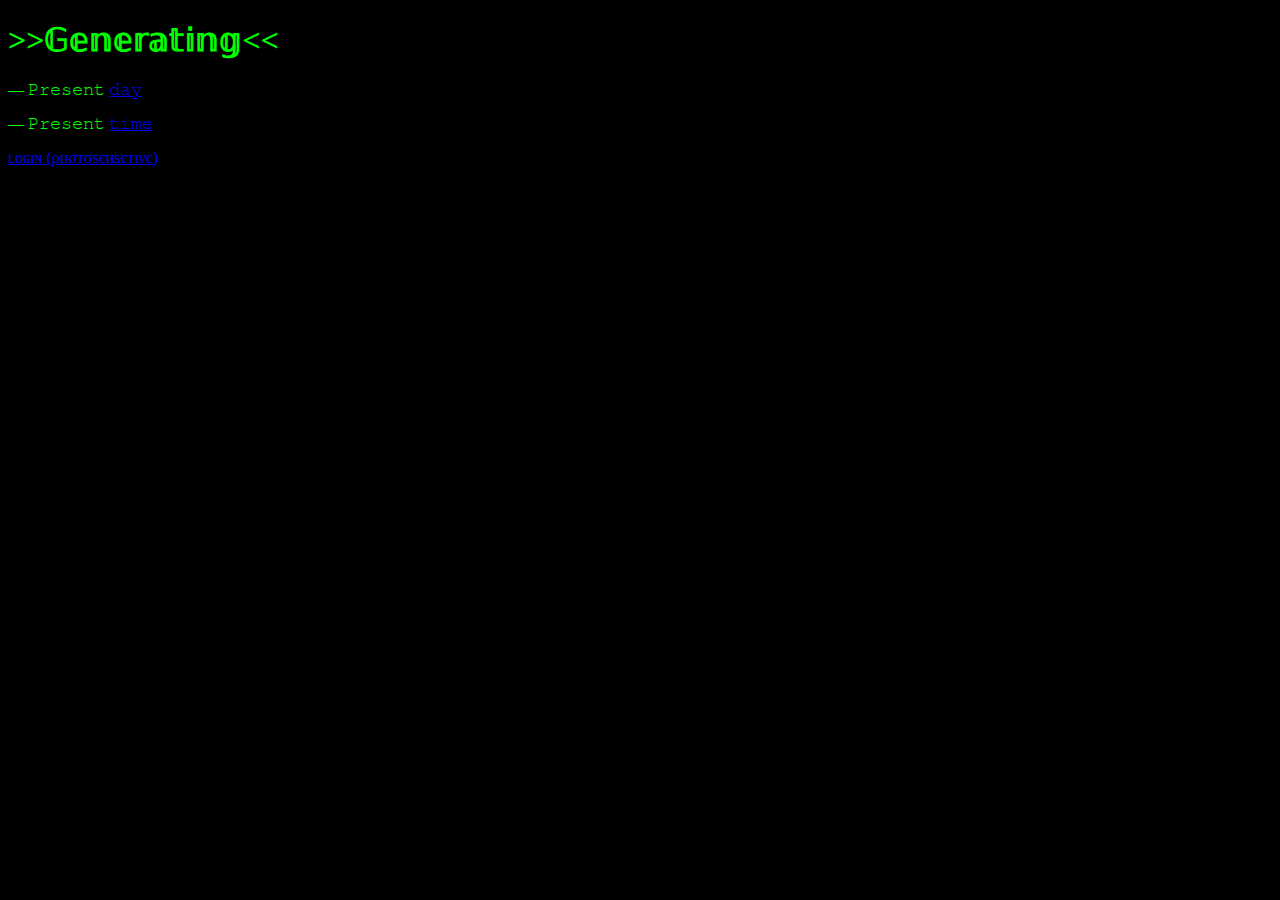
<file: index.html>
<!DOCTYPE html>
<html lang="en">
  <head>
    <meta charset="UTF-8">
    <meta name="viewport" content="width=device-width, initial-scale=1.0">
    <style>
      body {color: #00FF00; background-color: #000000}
    </style>
    <title>Generating</title>
    <link rel="icon" href="images/icon.png">
  </head>
  <body>
    <h1>&gt;&gt;𝔾𝕖𝕟𝕖𝕣𝕒𝕥𝕚𝕟𝕘&lt;&lt;</h1>

    <p>— 𝙿𝚛𝚎𝚜𝚎𝚗𝚝  <a href="https://www.cjas.org/~leng/lainlink.htm">𝚍𝚊𝚢</a></p>
    <p>— 𝙿𝚛𝚎𝚜𝚎𝚗𝚝  <a href="https://www.mikufan.com/">𝚝𝚒𝚖𝚎</a></p>
    
    <p><a href="login.html">ʟᴏɢɪɴ (ρнσтσѕєиѕєтινє)</a></p>
  </body>
</html>
</file>
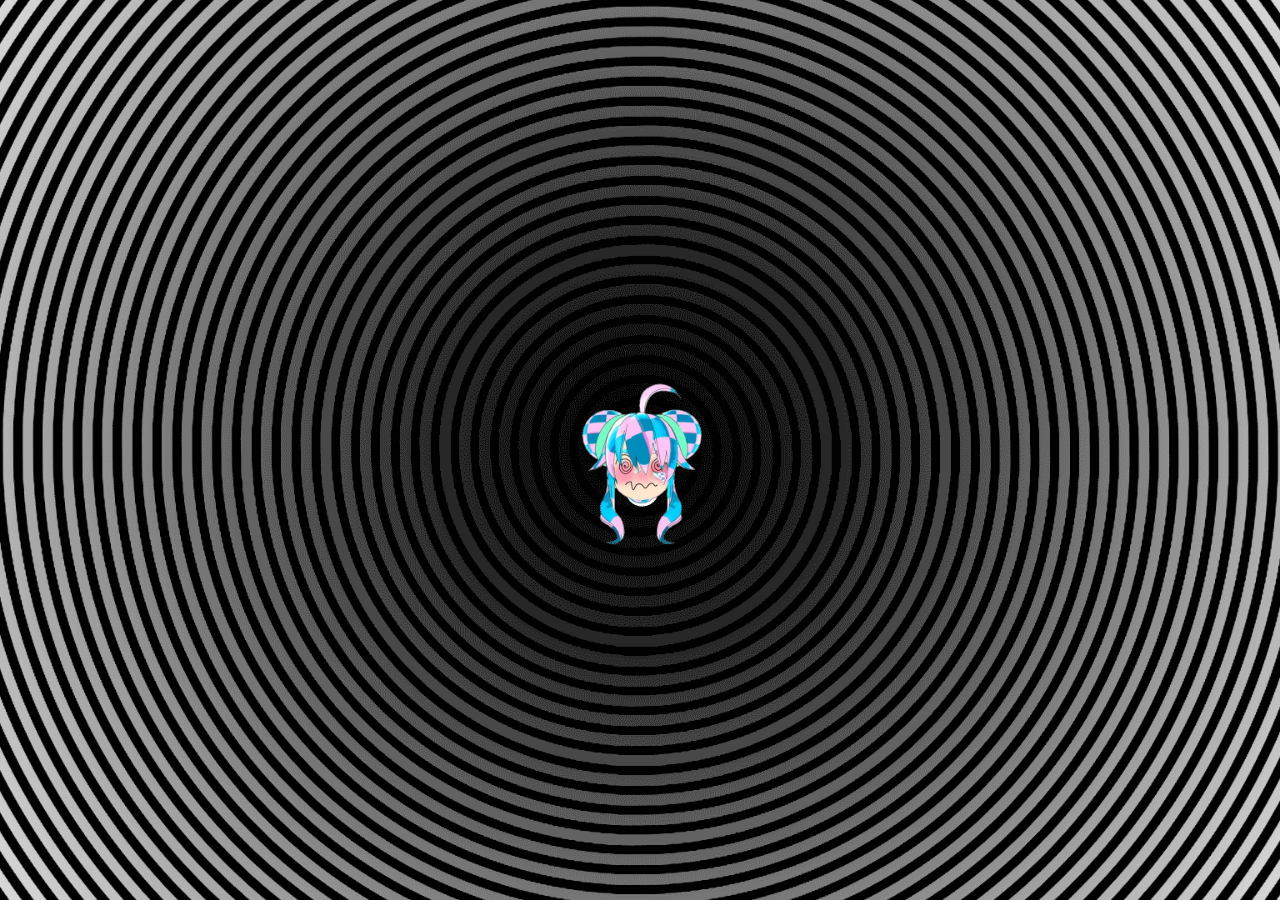
<file: hypno.html>
<!DOCTYPE html>
<html lang="en">
  <head>
    <meta charset="UTF-8">
    <meta name="viewport" content="width=device-width, initial-scale=1.0">
    <title>Doll Online</title>
    <link rel="icon" href="images/icon.png">
    <link rel="stylesheet" href="hypno.css">
    <style></style>
  </head>
  <body>
    <a href="login.html">
    <img id="yameii" src="images/yameiiHypno.gif">
    </a>
    <audio autoplay>
        <source src="audio/door9.mp3" type="audio/mpeg">
        Your browser does not support the audio element.
    </audio>
  </body>
</html>
</file>
<file: hypno.css>
body{
    background: url("images/hypno.gif")no-repeat center center fixed; 
    -webkit-background-size: cover;
    -moz-background-size: cover;
    -o-background-size: cover;
    background-size: cover;
}

#yameii{
    position: absolute;
    top: 50%;
    left: 50%;
    margin-top: -50px;
    margin-left: -50px;
    width: 200px;
    height: 200px;
    transform:translateX(-45px) translateY(-30px);
    animation: headHover 1.5s infinite linear;
}

@keyframes headHover {
    25%{
        transform:translateX(-40px) translateY(-25px);
    }
    50%{
        transform:translateX(-45px) translateY(-20px);
    }
    75%{
        transform:translateX(-50px) translateY(-25px);
    }
    100%{
        transform:translateX(-45px) translateY(-30px);
    }
}
</file>
